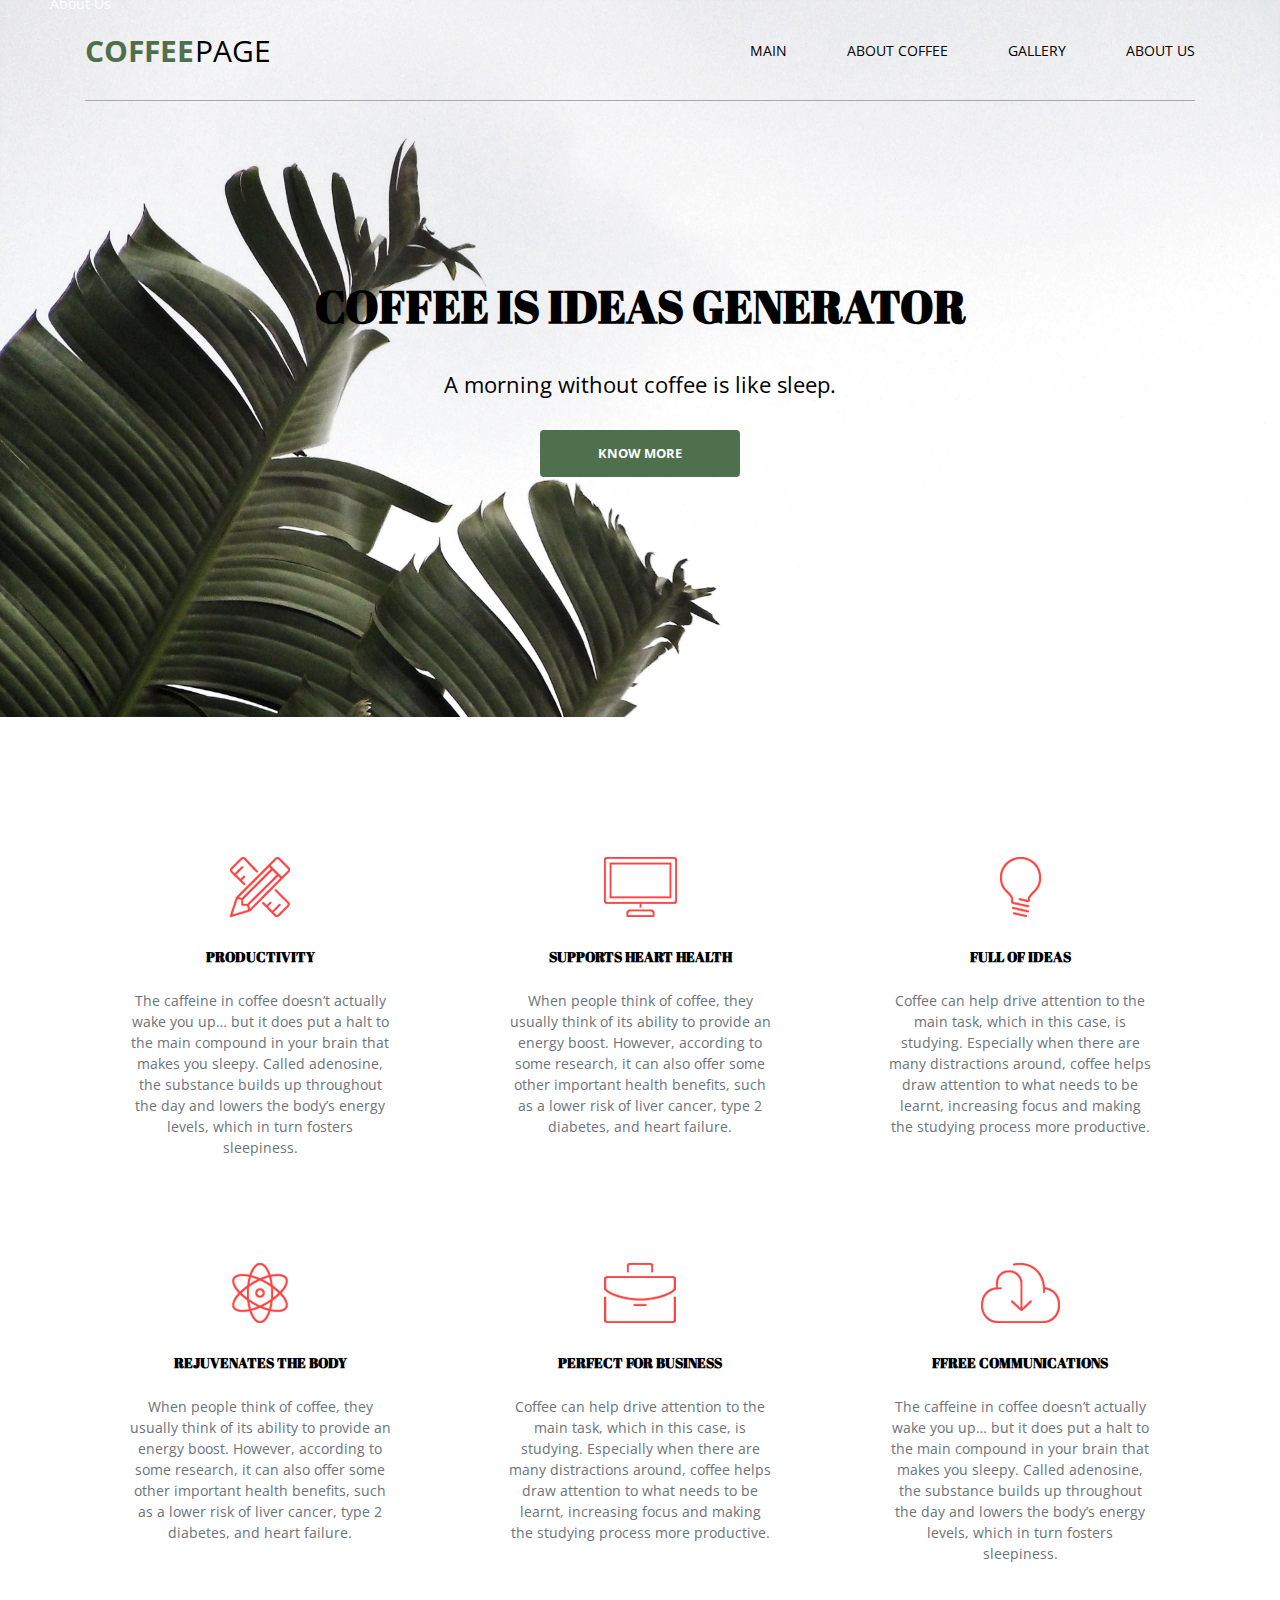
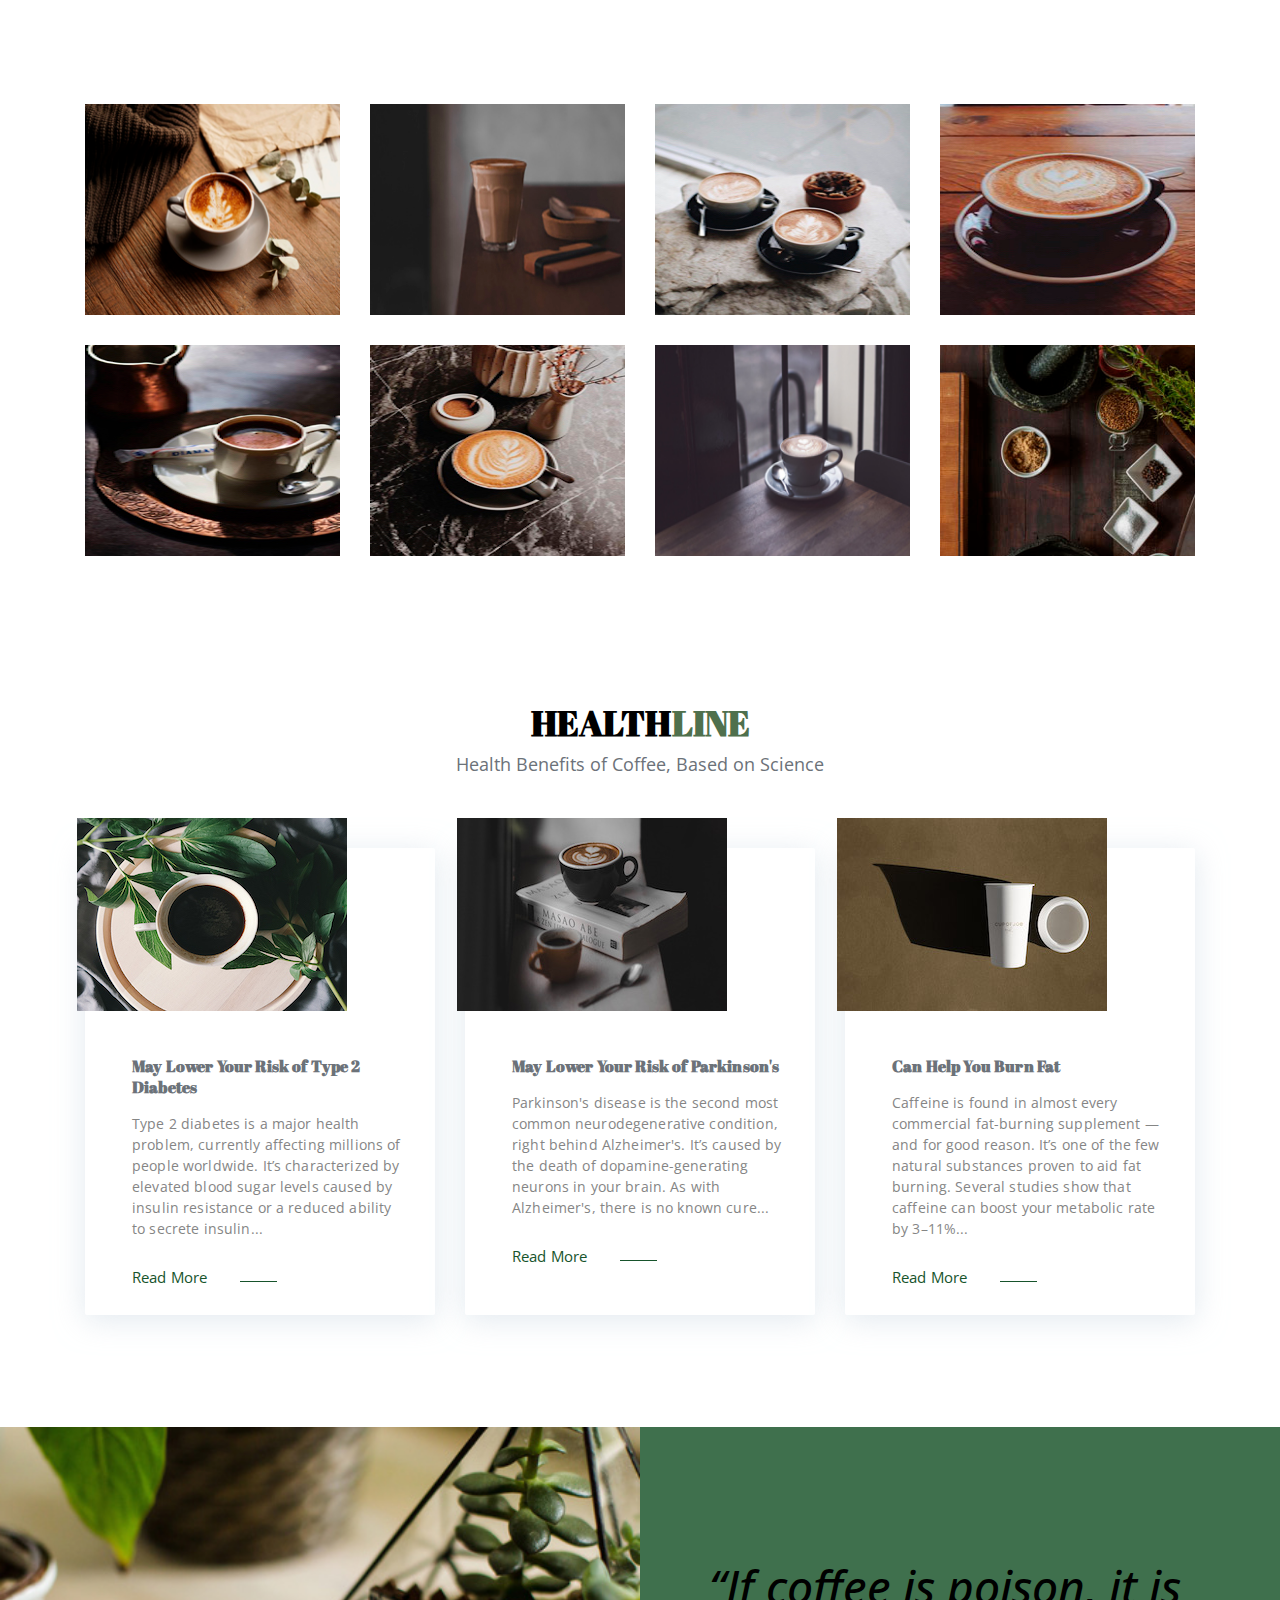
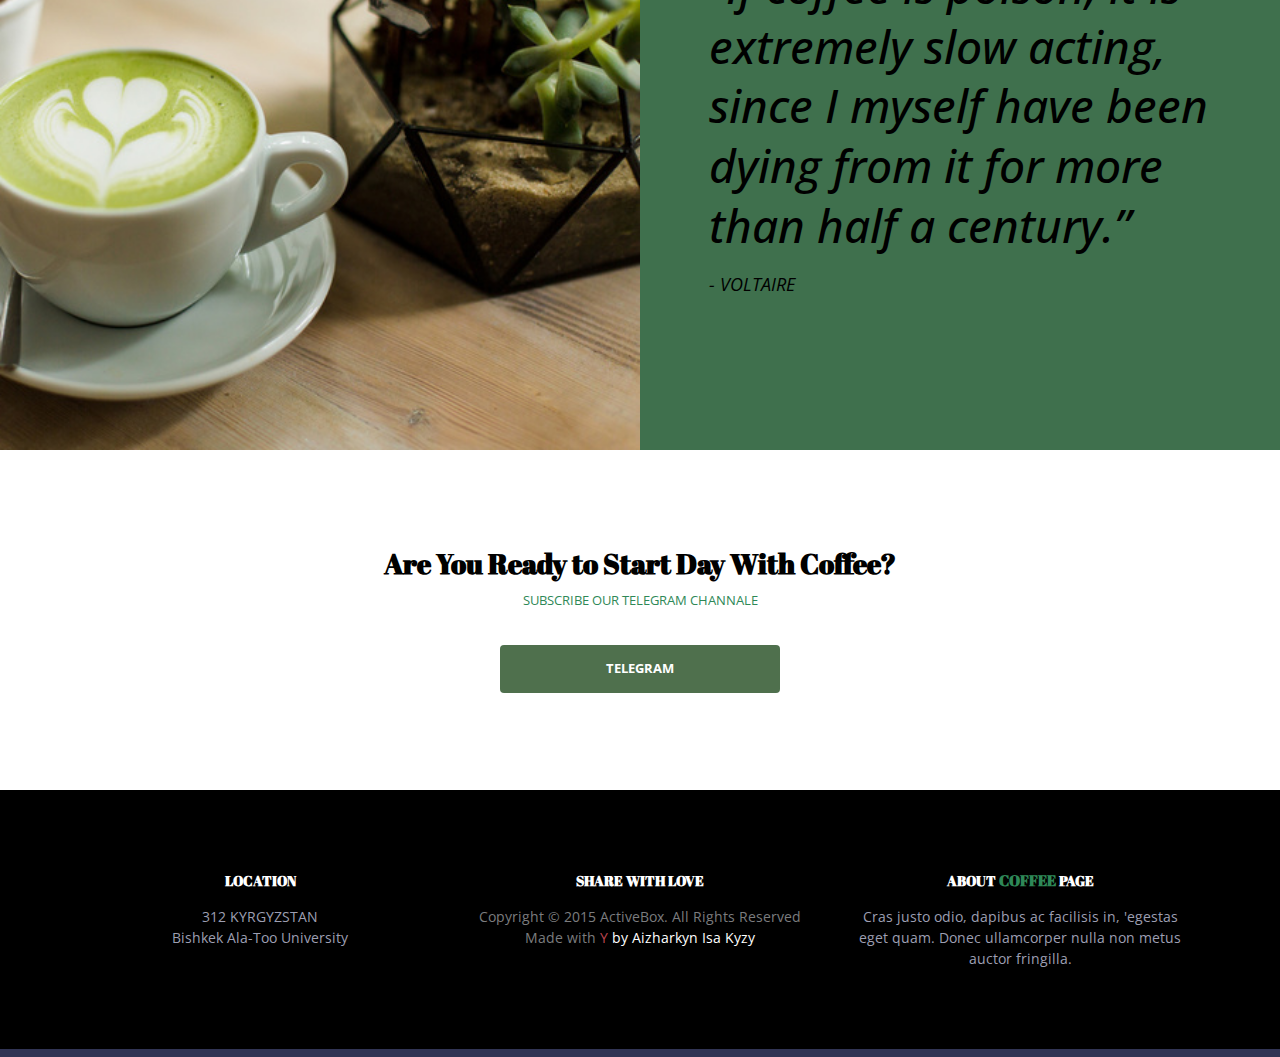
<file: index.html>
<!DOCTYPE html>
<html lang="en">
<head>
    <meta charset="UTF-8">
    <meta name="viewport" content="width=device-width, initial-scale=1">
    <meta name="description" content="Главный загoловок страницы">
    <meta name="keywords" content="верстка, качественная, быстрая, современая, сайт визитка">
    <!-- Favicon -->
     <link rel="icon" href="//COFFEEPAGE/assets/templates/wp/images/logo-footer.png" type="image/x-icon">
    <link rel="shortcut icon" href="//wayup.in/assets/templates/wp/images/logo-footer.png" type="image/x-icon">
    <!--OG Tags -->
    <meta property="og:title" content="Главный загoловок страницы">
    <meta property="og:description" content='Lorem inpum'>
    <meta property="og:type" content="article">
    <meta property="og:image" content="https://wayup.in/assets/cache/images/650x527-lm31-smm.5f3.png" >
    <meta property="og:site_name" content="COFFEEPAGE">
    <title>COFFEEPAGE</title>
    <!-- Font Icons -->
    <link rel="stylesheet" href="https://use.fontawesome.com/releases/v5.0.9/css/all.css" integrity="sha384-5SOiIsAziJl6AWe0HWRKTXlfcSHKmYV4RBF18PPJ173Kzn7jzMyFuTtk8JA7QQG1" crossorigin="anonymous">
    <!-- Google Fonts -->
    <link href="https://fonts.googleapis.com/css?family=Open+Sans:400,400i,700,700i&display=swap" rel="stylesheet">
    <link href="https://fonts.googleapis.com/css?family=Abril+Fatface&display=swap" rel="stylesheet">
     <!-- Bootstrap Reboot CSS -->
    <link rel="stylesheet" href="css/bootstrap-reboot.min.css">
    <!-- Jqery -->
    <script src="js/jquery-3.4.1.min.js"></script>
    <!-- Bootstrap CSS -->
    <link rel="stylesheet" href="css/bootstrap.min.css">
    <!-- Main CSS -->
    <link rel="stylesheet" href="css/main.css">
</head>
<body>
    <div class="note-active-modal-menu" id="mobile-menu">
        <ul class="ul-mobile-menu">
            <li class="menu__item-moblie">
                <a href="index.html" class="menu__link-mobile">
                    Main
                </a>
            </li>
            <li class="menu__item-moblie">
                <a href="aboutcoffee.html" target="_blank" class="menu__link-mobile">
                    About Coffee
                </a>
            </li>
            <li class="menu__item-moblie">
                <a href="gallery.html" target="_blank" class="menu__link-mobile">
                    Gallery
                </a>
            </li>
            <li class="menu__item-moblie">
                <a href="aboutus.html" class="menu__link-mobile">
                    About Us
                </a>
            </li>
        </ul>
    </div>
    <header class="header" id="header">
        <div class="container">
            <div class="row align-items-center">
                <div class="col-lg-3 text-center text-lg-left">
                    <a href="#" class="logo">
                        <span>
                            COFFEE
                        </span>
                        PAGE
                    </a>
                </div>
                <div class="mobile-menu">
                    <a href="#" class="menu-btn">
                        <span></span>
                    </a>
                </div>
                <div class="col-lg-9">
                    <nav class="menu">
                        <ul class="menu__list d-flex justify-content-center justify-content-lg-end">
                            <li class="menu__item">
                                <a href="index.html" class="menu__link">
                                    Main
                                </a>
                            </li>
                            <li class="menu__item">
                                <a href="aboutcoffee.html" target="_blank" class="menu__link">
                                    About Coffee
                                </a>
                            </li>
                            <li class="menu__item">
                                <a href="gallery.html" target="_blank" class="menu__link">
                                    Gallery
                                </a>
                            </li>
                            <li class="menu__item">
                                <a href="aboutus.html" class="menu__link">
                                    About Us
                                </a>
                            </li>
                        </ul>
                    </nav>
                </div>
            </div>
            <div class="row">
                <div class="col">
                    <div class="offer">
                        <h1 class="offer__title">
                            COFFEE IS IDEAS GENERATOR
                        </h1>
                        <p class="offer__text">
                            A morning without coffee is like sleep.
                        </p>
                        <a href="aboutcoffee.html" target="_blank" class="offer__btn btn">
                            Know more
                        </a>
                    </div>
                </div>
            </div>
        </div>
    </header>
    <!-- Features -->
    <section class="features" id="features">
        <div class="container">
            <div class="row">
                <div class="col-md-6 col-lg-4">
                    <div class="feature">
                        <img src="img/easily.png" alt="pensil" class="feature__icon">
                        <h4 class="feature__title">
                            productivity
                        </h4>
                        <p class="feature__text">
                            The caffeine in coffee doesn’t actually wake you up… but it does put a halt to the main compound in your brain that makes you sleepy. Called adenosine, the substance builds up throughout the day and lowers the body’s energy levels, which in turn fosters sleepiness.
                        </p>
                    </div>
                </div>
                <div class="col-md-6 col-lg-4">
                    <div class="feature">
                        <img src="img/ready.png" alt="display" class="feature__icon">
                        <h4 class="feature__title">
                            Supports Heart Health
                        </h4>
                        <p class="feature__text">
                            When people think of coffee, they usually think of its ability to provide an energy boost. However, according to some research, it can also offer some other important health benefits, such as a lower risk of liver cancer, type 2 diabetes, and heart failure.
                        </p>
                    </div>
                </div>
                <div class="col-md-6 col-lg-4">
                    <div class="feature">
                        <img src="img/full.png" alt="idea" class="feature__icon">
                        <h4 class="feature__title">
                            FULL OF IDEAS
                        </h4>
                        <p class="feature__text">
                            Coffee can help drive attention to the main task, which in this case, is studying. Especially when there are many distractions around, coffee helps draw attention to what needs to be learnt, increasing focus and making the studying process more productive.
                        </p>
                    </div>
                </div>
                <div class="col-md-6 col-lg-4">
                    <div class="feature">
                        <img src="img/smart.png" alt="smart" class="feature__icon">
                        <h4 class="feature__title">
                            Rejuvenates the body
                        </h4>
                        <p class="feature__text">
                            When people think of coffee, they usually think of its ability to provide an energy boost. However, according to some research, it can also offer some other important health benefits, such as a lower risk of liver cancer, type 2 diabetes, and heart failure.
                        </p>
                    </div>
                </div>
                <div class="col-md-6 col-lg-4">
                    <div class="feature">
                        <img src="img/perfect.png" alt="bag" class="feature__icon">
                        <h4 class="feature__title">
                            PERFECT FOR BUSINESS
                        </h4>
                        <p class="feature__text">
                            Coffee can help drive attention to the main task, which in this case, is studying. Especially when there are many distractions around, coffee helps draw attention to what needs to be learnt, increasing focus and making the studying process more productive.
                        </p>
                    </div>
                </div>
                <div class="col-md-6 col-lg-4">
                    <div class="feature">
                        <img src="img/free.png" alt="cloud" class="feature__icon">
                        <h4 class="feature__title">
                            FFREE communications
                        </h4>
                        <p class="feature__text">
                            The caffeine in coffee doesn’t actually wake you up… but it does put a halt to the main compound in your brain that makes you sleepy. Called adenosine, the substance builds up throughout the day and lowers the body’s energy levels, which in turn fosters sleepiness.
                        </p>
                    </div>
                </div>
            </div>
        </div>
    </section>
    <!-- Pictures -->
    <section class="picture" id="picture">
        <div class="container">
            <div class="row">
                <div class="col-sm-6 col-lg-3 d-flex justify-content-center">
                    <div class="slide">
                        <img src="img/coffee_uni1.jpg" alt="picture" class="slide__img">
                        <div class="slide__overlay">
                            <h4 class="slide__title">
                                Cappuccino
                            </h4>
                            <a href="gallery.html" class="slide__link">
                                See More
                            </a>
                        </div>
                    </div>
                </div>
                <div class="col-sm-6 col-lg-3 d-flex justify-content-center">
                    <div class="slide">
                        <img src="img/latte.jpg" alt="picture" class="slide__img">
                        <div class="slide__overlay">
                            <h4 class="slide__title">
                                Latte
                            </h4>
                            <a href="gallery.html" class="slide__link">
                                See More
                            </a>
                        </div>
                    </div>
                </div>
                <div class="col-sm-6 col-lg-3 d-flex justify-content-center">
                    <div class="slide">
                        <img src="img/americano.jpg" alt="picture" class="slide__img">
                        <div class="slide__overlay">
                            <h4 class="slide__title">
                                Frapuccino
                            </h4>
                            <a href="gallery.html" class="slide__link">
                                See More
                            </a>
                        </div>
                    </div>
                </div>
                <div class="col-sm-6 col-lg-3 d-flex justify-content-center">
                    <div class="slide">
                        <img src="img/coffee_uni4.jpg" alt="picture" class="slide__img">
                        <div class="slide__overlay">
                            <h4 class="slide__title">
                                Flat White
                            </h4>
                            <a href="gallery.html" class="slide__link">
                                See More
                            </a>
                        </div>
                    </div>
                </div>
                <div class="col-sm-6 col-lg-3 d-flex justify-content-center">
                    <div class="slide">
                        <img src="img/coffee_uni2.jpg" alt="picture" class="slide__img">
                        <div class="slide__overlay">
                            <h4 class="slide__title">
                                Espresso
                            </h4>
                            <a href="gallery.html" class="slide__link">
                                See More
                            </a>
                        </div>
                    </div>
                </div>
                <div class="col-sm-6 col-lg-3 d-flex justify-content-center">
                    <div class="slide">
                        <img src="img/coffee_uni3.jpg" alt="picture" class="slide__img">
                        <div class="slide__overlay">
                            <h4 class="slide__title">
                                Long Black
                            </h4>
                            <a href="gallery.html" class="slide__link">
                                See More
                            </a>
                        </div>
                    </div>
                </div>
                <div class="col-sm-6 col-lg-3 d-flex justify-content-center">
                    <div class="slide">
                        <img src="img/espresso.jpg" alt="picture" class="slide__img">
                        <div class="slide__overlay">
                            <h4 class="slide__title">
                                Macchiato
                            </h4>
                            <a href="gallery.html" class="slide__link">
                                See More
                            </a>
                        </div>
                    </div>
                </div>
                <div class="col-sm-6 col-lg-3 d-flex justify-content-center">
                    <div class="slide">
                        <img src="img/picture4.png" alt="picture" class="slide__img">
                        <div class="slide__overlay">
                            <h4 class="slide__title">
                                Irish Coffee
                            </h4>
                            <a href="gallery.html" class="slide__link">
                                See More
                            </a>
                        </div>
                    </div>
                </div>
            </div>
        </div>
    </section>
    <!-- Resume -->
    <section class="resume" id="resume">
        <div class="container">
            <div class="row">
                <div class="col text-center">
                    <h3 class="resume-title">
                        Health
                        <span>
                            line
                        </span>
                    </h3>
                    <p class="resume-title__desc">
                         Health Benefits of Coffee, Based on Science
                    </p>
                </div>
            </div>
            <div class="row">
                <div class="col-lg-4 d-flex justify-content-center">
                    <div class="card-actual">
                        <div class="card-actual__wrapper">
                            <div class="card-actual__item">
                                <img src="img/main3.jpg" alt="Компании" class="card-actual__img">
                                <div class="card-actual__overlay"></div>
                            </div>
                        </div>
                        <h3 class="card-actual__title">
                            May Lower Your Risk of Type 2 Diabetes
                        </h3>
                        <p class="card-actual__desc">
                            Type 2 diabetes is a major health problem, currently affecting millions of people worldwide.
                            It’s characterized by elevated blood sugar levels caused by insulin resistance or a reduced ability to secrete insulin...
                        </p>
                        <a href="aboutcoffee.html" target="_blank" class="card-actual__link">Read More</a>
                    </div>
                </div>
                <div class="col-lg-4 d-flex justify-content-center">
                    <div class="card-actual">
                        <div class="card-actual__wrapper">
                            <div class="card-actual__item">
                                <img src="img/recomended_2.jpg" alt="Компании" class="card-actual__img">
                                <div class="card-actual__overlay"></div>
                            </div>
                        </div>
                        <h3 class="card-actual__title">
                             May Lower Your Risk of Parkinson's
                        </h3>
                        <p class="card-actual__desc">
                            Parkinson's disease is the second most common neurodegenerative condition, right behind Alzheimer's.
                            It’s caused by the death of dopamine-generating neurons in your brain.
                            As with Alzheimer's, there is no known cure...
                        </p>
                        <a href="aboutcoffee.html" target="_blank" class="card-actual__link">Read More</a>
                    </div>
                </div>
                <div class="col-lg-4 d-flex justify-content-center">
                    <div class="card-actual">
                        <div class="card-actual__wrapper">
                            <div class="card-actual__item">
                                <img src="img/main4.jpg" alt="Компании" class="card-actual__img">
                                <div class="card-actual__overlay"></div>
                            </div>
                        </div>
                        <h3 class="card-actual__title">
                            Can Help You Burn Fat
                        </h3>
                        <p class="card-actual__desc">
                            Caffeine is found in almost every commercial fat-burning supplement — and for good reason. It’s one of the few natural substances proven to aid fat burning.
                            Several studies show that caffeine can boost your metabolic rate by 3–11%...
                        </p>
                        <a href="aboutcoffee.html" target="_blank" class="card-actual__link">Read More</a>
                    </div>
                </div>
            </div>
        </div>
    </section>
    <!-- Coffee -->
    <section class="coffee" id="coffee">
        <div class="container-fluid container-fluid_plain">
            <div class="row no-gutters">
                <div class="col-lg-6">
                    <div class="coffee-area"></div>
                </div>
                <div class="col-lg-6">
                    <blockquote class="quote">
                        <h6 class="quote__text">
                            “If coffee is poison, it is extremely slow acting,
                            since I myself have been dying from it for more than half a century.”
                        </h6>
                        <cite class="quote__positon">
                            - Voltaire
                        </cite>
                    </blockquote>
                </div>
            </div>
        </div>
    </section>
    <section class="start" id="start">
        <div class="container">
            <div class="row">
                <div class="col">
                    <div class="starts text-center">
                        <h2 class="starts__title">
                            Are You Ready to Start Day With Coffee?
                        </h2>
                        <p class="starts__text">
                            Subscribe Our Telegram
                            <span>
                                Channale
                            </span>
                        </p>
                        <a href="tg://t.me/coffeemuraveyI" class="starts__btn btn">
                            Telegram
                        </a>
                    </div>
                </div>
            </div>
        </div>
    </section>
    <footer class="footer" id="footer">
        <div class="container">
            <div class="row text-center">
                <div class="col-lg-4">
                    <div class="contacts">
                        <h4 class="contacts__title">
                            Location
                        </h4>
                        <p class="contacts__text">
                            312 KYRGYZSTAN <br>
                            Bishkek Ala-Too University
                        </p>
                    </div>
                </div>
                <div class="col-lg-4">
                    <div class="contacts">
                        <h4 class="contacts__title">
                            Share with Love
                        </h4>
                        <p class="contacts__text">
                            <span class="contacts__share">
                                Copyright © 2015 ActiveBox. All Rights Reserved
                                Made with
                            </span>
                            <span class="contacts__letter">
                                Y
                            </span>
                            <span class="contacts__by">
                                by Aizharkyn Isa Kyzy
                            </span>
                        </p>
                    </div>
                </div>
                <div class="col-lg-4">
                    <div class="contacts">
                        <h4 class="contacts__title">
                            About <span>
                                Coffee
                            </span>
                            Page
                        </h4>
                        <p class="contacts__text">
                            Cras justo odio, dapibus ac facilisis in,
                            'egestas eget quam. Donec ullamcorper nulla non metus auctor fringilla.
                        </p>
                    </div>
                </div>
            </div>
        </div>
    </footer>

    <script src="js/main.js"></script>
</body>
</html>
</file>
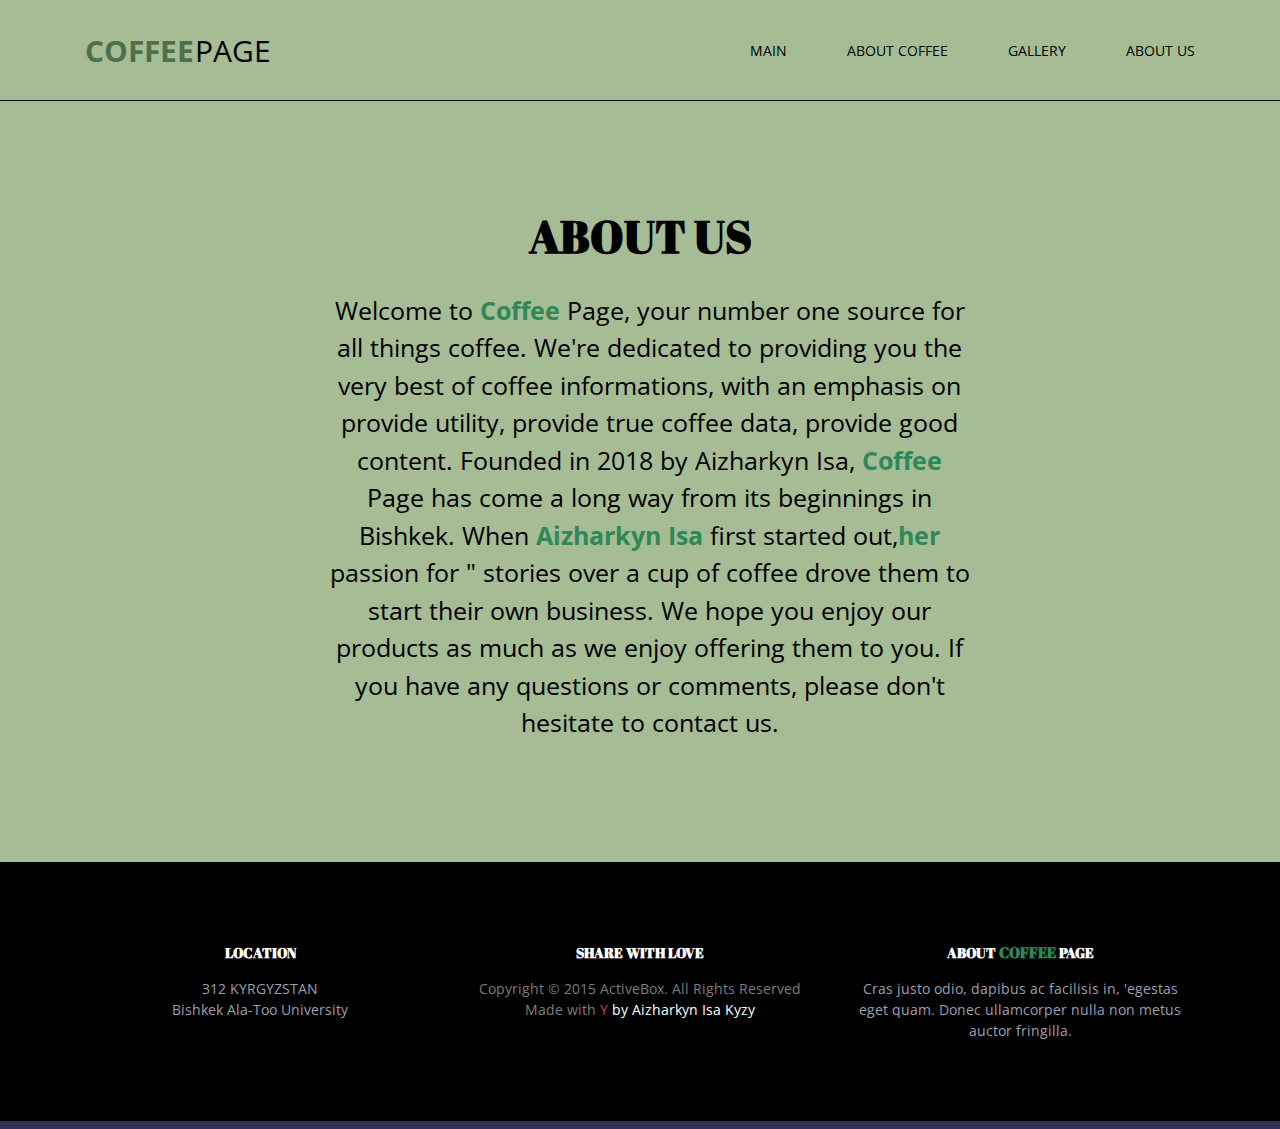
<file: aboutus.html>
<!DOCTYPE html>
<html lang="en">
<head>
    <meta charset="UTF-8">
    <meta name="viewport" content="width=device-width, initial-scale=1">
    <meta name="description" content="Главный загoловок страницы">
    <meta name="keywords" content="верстка, качественная, быстрая, современая, сайт визитка">
    <!--Favicon -->
    <link rel="icon" href="//benelli/assets/templates/wp/images/logo-footer.png" type="image/x-icon">
    <link rel="shortcut icon" href="//wayup.in/assets/templates/wp/images/logo-footer.png" type="image/x-icon">
    <!--OG Tags -->
    <meta property="og:title" content="Главный загoловок страницы">
    <meta property="og:description" content='Lorem inpum'>
    <meta property="og:type" content="article">
    <meta property="og:image" content="https://wayup.in/assets/cache/images/650x527-lm31-smm.5f3.png" >
    <meta property="og:site_name" content="ACTIVELIVE">
    <title>AboutUs</title>
    <!-- Font Icons -->
    <link rel="stylesheet" href="https://use.fontawesome.com/releases/v5.0.9/css/all.css" integrity="sha384-5SOiIsAziJl6AWe0HWRKTXlfcSHKmYV4RBF18PPJ173Kzn7jzMyFuTtk8JA7QQG1" crossorigin="anonymous">
    <!-- Google Fonts -->
    <link href="https://fonts.googleapis.com/css?family=Open+Sans:400,400i,700,700i&display=swap" rel="stylesheet">
    <link href="https://fonts.googleapis.com/css?family=Abril+Fatface&display=swap" rel="stylesheet">
     <!-- Bootstrap Reboot CSS -->
    <link rel="stylesheet" href="css/bootstrap-reboot.min.css">
    <!-- Bootstrap CSS -->
    <link rel="stylesheet" href="css/bootstrap.min.css">
    <!-- Main CSS -->
    <link rel="stylesheet" href="css/main.css">
</head>
<body>
    <header class="header3" id="header3">
        <div class="container">
            <div class="row align-items-center">
                <div class="col-lg-3 text-center text-lg-left">
                    <a href="#" class="logo">
                        <span>
                            COFFEE
                        </span>
                        PAGE
                    </a>
                </div>
                <div class="col-lg-9">
                    <nav class="menu">
                        <ul class="menu__list d-flex justify-content-center justify-content-lg-end">
                            <li class="menu__item">
                                <a href="index.html" class="menu__link">
                                    Main
                                </a>
                            </li>
                            <li class="menu__item">
                                <a href="aboutcoffee.html" target="_blank" class="menu__link">
                                    About Coffee
                                </a>
                            </li>
                            <li class="menu__item">
                                <a href="gallery.html" target="_blank" class="menu__link">
                                    Gallery
                                </a>
                            </li>
                            <li class="menu__item">
                                <a href="aboutus.html" class="menu__link">
                                    About Us
                                </a>
                            </li>
                        </ul>
                    </nav>
                </div>
            </div>
        </div>
        <div class="row">
            <div class="col">
                <div class="aboutus">
                    <h1 class="aboutus__title text-center">
                        About
                        <span>
                            us
                        </span>
                    </h1>
                </div>
            </div>
        </div>
        <div class="row">
            <div class="col-lg-3"></div>
            <div class="col-lg-7">
                <div class="aboutus__wrap">
                    <p class="aboutus__text">
                        Welcome to  <span>Coffee </span>Page, your number one source for all things coffee. We're dedicated to providing you the very best of coffee informations, with an emphasis on
                        provide utility,
                        provide true coffee data,
                        provide good content.
                        Founded in 2018 by Aizharkyn Isa, <span>Coffee </span>Page has come a long way from its beginnings in Bishkek. When <span>Aizharkyn Isa</span> first started out,<span>her</span> passion for "
                        stories over a cup of coffee drove them to start their own business.
                        We hope you enjoy our products as much as we enjoy offering them to you. If you have any questions or comments, please don't hesitate to contact us.
                    </p>
                </div>
            </div>
            <div class="col-lg-3"></div>
        </div>
    </header>
    <footer class="footer" id="footer">
        <div class="container">
            <div class="row text-center">
                <div class="col-lg-4">
                    <div class="contacts">
                        <h4 class="contacts__title">
                            Location
                        </h4>
                        <p class="contacts__text">
                            312 KYRGYZSTAN <br>
                            Bishkek Ala-Too University
                        </p>
                    </div>
                </div>
                <div class="col-lg-4">
                    <div class="contacts">
                        <h4 class="contacts__title">
                            Share with Love
                        </h4>
                        <p class="contacts__text">
                            <span class="contacts__share">
                                Copyright © 2015 ActiveBox. All Rights Reserved
                                Made with
                            </span>
                            <span class="contacts__letter">
                                Y
                            </span>
                            <span class="contacts__by">
                                by Aizharkyn Isa Kyzy
                            </span>
                        </p>
                    </div>
                </div>
                <div class="col-lg-4">
                    <div class="contacts">
                        <h4 class="contacts__title">
                            About <span>
                                Coffee
                            </span>
                            Page
                        </h4>
                        <p class="contacts__text">
                            Cras justo odio, dapibus ac facilisis in,
                            'egestas eget quam. Donec ullamcorper nulla non metus auctor fringilla.
                        </p>
                    </div>
                </div>
            </div>
        </div>
    </footer>
</body>
</html>
</file>
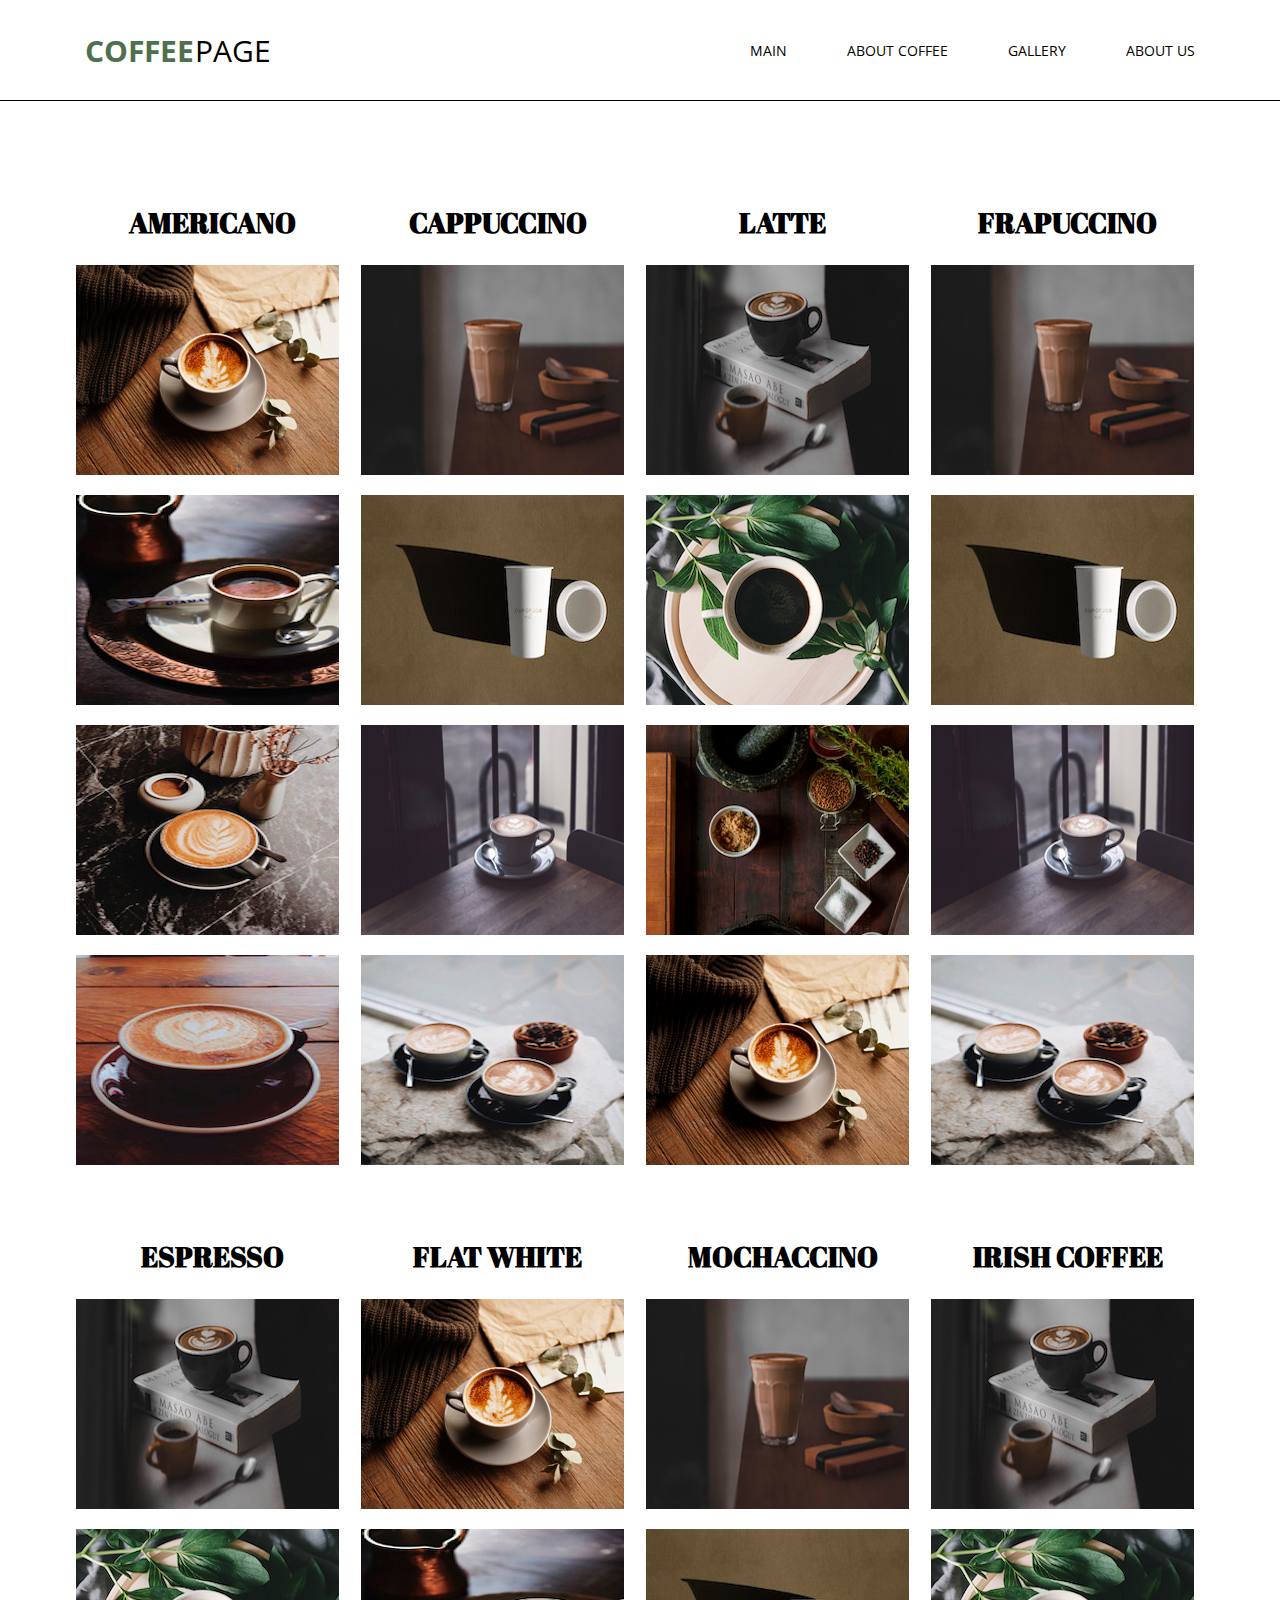
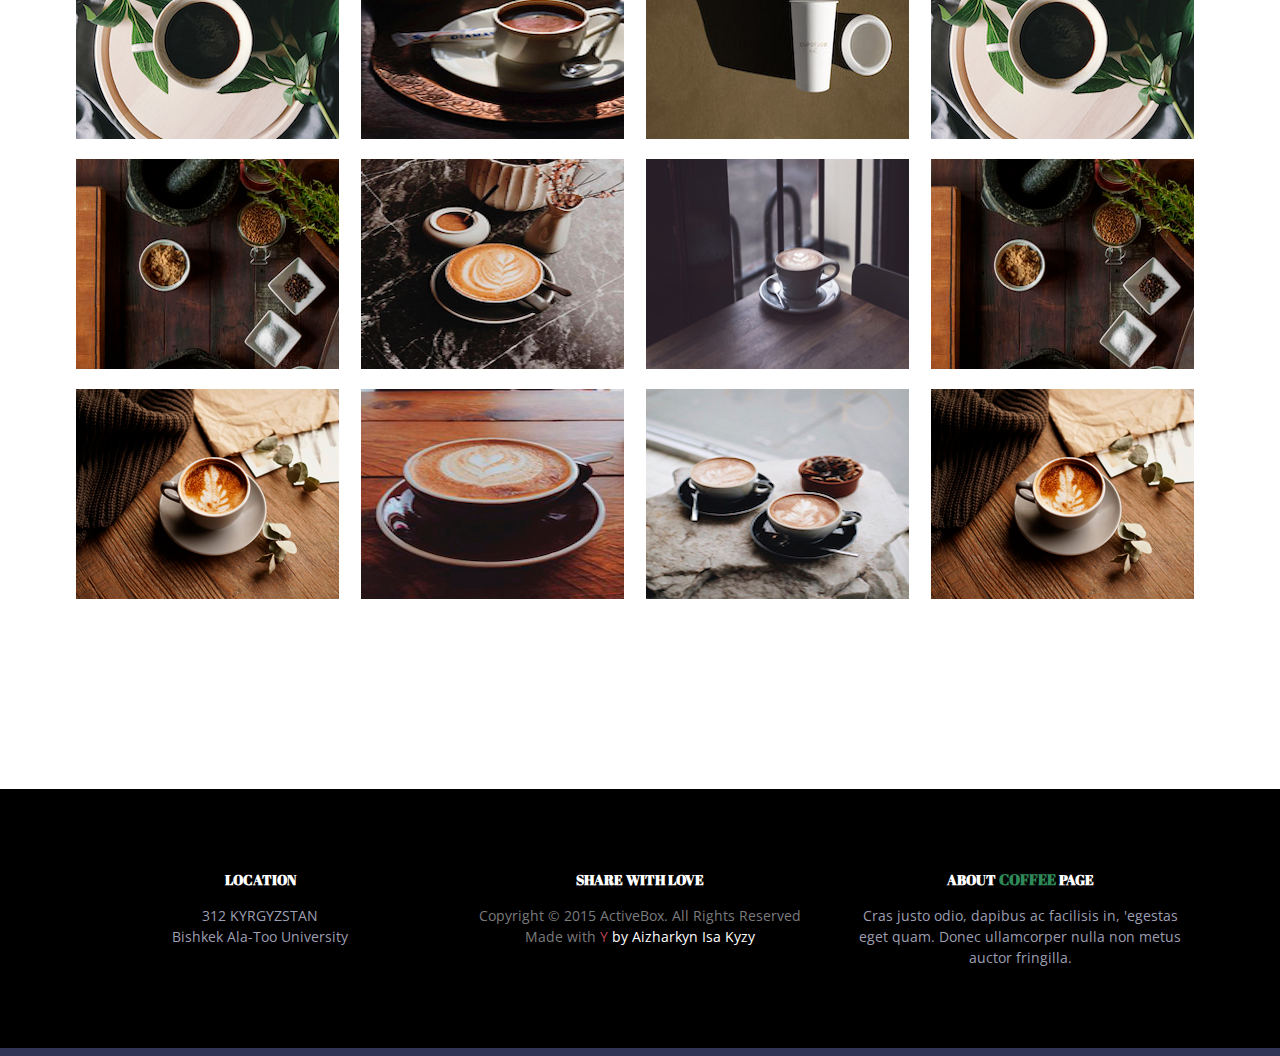
<file: gallery.html>
<!DOCTYPE html>
<html lang="en">
<head>
    <meta charset="UTF-8">
    <meta name="viewport" content="width=device-width, initial-scale=1.0">
    <meta http-equiv="X-UA-Compatible" content="ie=edge">
    <title>Gallery</title>
    <!--Favicon -->
    <link rel="icon" href="//benelli/assets/templates/wp/images/logo-footer.png" type="image/x-icon">
    <link rel="shortcut icon" href="//wayup.in/assets/templates/wp/images/logo-footer.png" type="image/x-icon">
    <!--OG Tags -->
    <meta property="og:title" content="Главный загoловок страницы">
    <meta property="og:description" content='Lorem inpum'>
    <meta property="og:type" content="article">
    <meta property="og:image" content="https://wayup.in/assets/cache/images/650x527-lm31-smm.5f3.png" >
    <meta property="og:site_name" content="ACTIVELIVE">
    <!-- Font Icons -->
    <link rel="stylesheet" href="https://use.fontawesome.com/releases/v5.0.9/css/all.css" integrity="sha384-5SOiIsAziJl6AWe0HWRKTXlfcSHKmYV4RBF18PPJ173Kzn7jzMyFuTtk8JA7QQG1" crossorigin="anonymous">
    <!-- Google Fonts -->
    <link href="https://fonts.googleapis.com/css?family=Open+Sans:400,400i,700,700i&display=swap" rel="stylesheet">
    <link href="https://fonts.googleapis.com/css?family=Abril+Fatface&display=swap" rel="stylesheet">
     <!-- Bootstrap Reboot CSS -->
    <link rel="stylesheet" href="css/bootstrap-reboot.min.css">
    <!-- Bootstrap CSS -->
    <link rel="stylesheet" href="css/bootstrap.min.css">
    <!-- Main CSS -->
    <link rel="stylesheet" href="css/main.css">
</head>
<body>
    <header class="header2" id="header2">
        <div class="container">
            <div class="row align-items-center">
                <div class="col-lg-3 text-center text-lg-left">
                    <a href="#" class="logo">
                        <span>
                            COFFEE
                        </span>
                        PAGE
                    </a>
                </div>
                <div class="col-lg-9">
                    <nav class="menu">
                        <ul class="menu__list d-flex justify-content-center justify-content-lg-end">
                            <li class="menu__item">
                                <a href="index.html" class="menu__link">
                                    Main
                                </a>
                            </li>
                            <li class="menu__item">
                                <a href="aboutcoffee.html" target="_blank" class="menu__link">
                                    About Coffee
                                </a>
                            </li>
                            <li class="menu__item">
                                <a href="gallery.html"  target="_blank" class="menu__link">
                                    Gallery
                                </a>
                            </li>
                            <li class="menu__item">
                                <a href="aboutus.html" class="menu__link">
                                    About Us
                                </a>
                            </li>
                        </ul>
                    </nav>
                </div>
            </div>
        </div>
        <div class="gallery">
            <div class="container">
                <div class="row">
                    <div class="col-sm-6 col-lg-3 d-flex justify-content-center">
                        <div class="general-wrap">
                            <h2 class="photos-title">
                                Americano
                            </h2>
                            <div class="photos-wrap">
                                <img src="img/cof1.jpg" alt="picture" class="photos-wrap__img">
                                <img src="img/cof2.jpg" alt="picture" class="photos-wrap__img">
                                <img src="img/cof3.jpg" alt="picture" class="photos-wrap__img">
                                <img src="img/cof4.jpg" alt="picture" class="photos-wrap__img">
                            </div>
                        </div>
                    </div>
                <div class="col-sm-6 col-lg-3 d-flex justify-content-center">
                    <div class="general-wrap">
                        <h2 class="photos-title">
                            Cappuccino
                        </h2>
                        <div class="photos-wrap">
                            <img src="img/cof5.jpg" alt="picture" class="photos-wrap__img">
                            <img src="img/cof6.jpg" alt="picture" class="photos-wrap__img">
                            <img src="img/cof7.jpg" alt="picture" class="photos-wrap__img">
                            <img src="img/cof8.jpg" alt="picture" class="photos-wrap__img">
                        </div>
                    </div>
                </div>
                <div class="col-sm-6 col-lg-3 d-flex justify-content-center">
                    <div class="general-wrap">
                        <h2 class="photos-title">
                            Latte
                        </h2>
                        <div class="photos-wrap">
                            <img src="img/cof9.jpg" alt="picture" class="photos-wrap__img">
                            <img src="img/cof10.jpg" alt="picture" class="photos-wrap__img">
                            <img src="img/cof11.png" alt="picture" class="photos-wrap__img">
                            <img src="img/coffee_uni1.jpg" alt="picture" class="photos-wrap__img">
                        </div>
                    </div>
                </div>
                <div class="col-sm-6 col-lg-3 d-flex justify-content-center">
                    <div class="general-wrap">
                        <h2 class="photos-title">
                            Frapuccino
                        </h2>
                        <div class="photos-wrap">
                            <img src="img/cof5.jpg" alt="picture" class="photos-wrap__img">
                            <img src="img/cof6.jpg" alt="picture" class="photos-wrap__img">
                            <img src="img/cof7.jpg" alt="picture" class="photos-wrap__img">
                            <img src="img/cof8.jpg" alt="picture" class="photos-wrap__img">
                        </div>
                    </div>
                </div>
                <div class="col-sm-6 col-lg-3 d-flex justify-content-center">
                    <div class="general-wrap">
                        <h2 class="photos-title">
                            Espresso
                        </h2>
                        <div class="photos-wrap">
                            <img src="img/cof9.jpg" alt="picture" class="photos-wrap__img">
                            <img src="img/cof10.jpg" alt="picture" class="photos-wrap__img">
                            <img src="img/cof11.png" alt="picture" class="photos-wrap__img">
                            <img src="img/coffee_uni1.jpg" alt="picture" class="photos-wrap__img">
                        </div>
                    </div>
                </div>
                <div class="col-sm-6 col-lg-3 d-flex justify-content-center">
                    <div class="general-wrap">
                        <h2 class="photos-title">
                            Flat White
                        </h2>
                        <div class="photos-wrap">
                            <img src="img/cof1.jpg" alt="picture" class="photos-wrap__img">
                            <img src="img/cof2.jpg" alt="picture" class="photos-wrap__img">
                            <img src="img/cof3.jpg" alt="picture" class="photos-wrap__img">
                            <img src="img/cof4.jpg" alt="picture" class="photos-wrap__img">
                        </div>
                    </div>
                </div>
                <div class="col-sm-6 col-lg-3 d-flex justify-content-center">
                    <div class="general-wrap">
                        <h2 class="photos-title">
                            Mochaccino
                        </h2>
                        <div class="photos-wrap">
                            <img src="img/cof5.jpg" alt="picture" class="photos-wrap__img">
                            <img src="img/cof6.jpg" alt="picture" class="photos-wrap__img">
                            <img src="img/cof7.jpg" alt="picture" class="photos-wrap__img">
                            <img src="img/cof8.jpg" alt="picture" class="photos-wrap__img">
                        </div>
                    </div>
                </div>
                    <div class="col-sm-6 col-lg-3 d-flex justify-content-center">
                        <div class="general-wrap">
                            <h2 class="photos-title">
                                Irish Coffee
                            </h2>
                            <div class="photos-wrap">
                                <img src="img/cof9.jpg" alt="picture" class="photos-wrap__img">
                                <img src="img/cof10.jpg" alt="picture" class="photos-wrap__img">
                                <img src="img/cof11.png" alt="picture" class="photos-wrap__img">
                                <img src="img/coffee_uni1.jpg" alt="picture" class="photos-wrap__img">
                            </div>
                        </div>
                    </div>
                </div>
            </div>
        </div>
    </header>
    <footer class="footer" id="footer">
        <div class="container">
            <div class="row text-center">
                <div class="col-lg-4">
                    <div class="contacts">
                        <h4 class="contacts__title">
                            Location
                        </h4>
                        <p class="contacts__text">
                            312 KYRGYZSTAN <br>
                            Bishkek Ala-Too University
                        </p>
                    </div>
                </div>
                <div class="col-lg-4">
                    <div class="contacts">
                        <h4 class="contacts__title">
                            Share with Love
                        </h4>
                        <p class="contacts__text">
                            <span class="contacts__share">
                                Copyright © 2015 ActiveBox. All Rights Reserved
                                Made with
                            </span>
                            <span class="contacts__letter">
                                Y
                            </span>
                            <span class="contacts__by">
                                by Aizharkyn Isa Kyzy
                            </span>
                        </p>
                    </div>
                </div>
                <div class="col-lg-4">
                    <div class="contacts">
                        <h4 class="contacts__title">
                            About <span>
                                Coffee
                            </span>
                            Page
                        </h4>
                        <p class="contacts__text">
                            Cras justo odio, dapibus ac facilisis in,
                            'egestas eget quam. Donec ullamcorper nulla non metus auctor fringilla.
                        </p>
                    </div>
                </div>
            </div>
        </div>
    </footer>
</body>
</html>
</file>
<file: css/main.css>
/* ------ Body ------ */
body {
    font-family: 'Open Sans', sans-serif;
    font-weight: 400;
    padding: 0;
    margin: 0;
    font-size: 14px;
    color: #6c7279;
}

div, p, form, input, a, textarea, span, button {
    box-sizing: border-box;
}

p {
    margin: 0;
}

a {
    text-decoration: none;
    color: #000;
    cursor: pointer;
}

a:hover {
    text-decoration: none;
}

a, button, input {
    transition: all 1s ease;

}

ul, li {
    display: block;
    padding: 0;
    margin: 0;
}

h1, h2, h3, h4, h5 {
    font-family: 'Abril Fatface', cursive;
    padding: 0;
    margin: 0;
    text-transform: uppercase;
    font-weight: 700;
    line-height: 1.57em;
}

h1 {
    font-size: 45px;
}

h2 {
    font-size: 28px;
}

h3 {
    font-size: 14px;
}

h4 {
    font-size: 14px;
}

h5 {
    font-size: 13px;
    font-weight: 400;
}

h6 {
    font-weight: none;
}
blockquote {
    margin: 0;
}

.container-fluid_plain {
    padding: 0;
}
.justify-content-between {
    justify-content: space-between;
}

.justify-content-around {
    justify-content: space-around
}

.align-items-center {
    align-items: center;
}

.text-center {
    text-align: center;
}

.btn {
    max-width: 200px;
    width: 100%;
    padding: 13px 0;
    text-align: center;
    text-transform: uppercase;
    font-size: 13px;
    font-weight: 700;
    color: #fff;
    background: #4F704D;
}

.btn:hover {
    color: #fff;
    background:  #9DC183;
}

.container {
    width: 1170px;
    margin: 0 auto;
}

/* ------Header ------ */

.header {
    background: url('../img/main6.jpg') no-repeat top center/cover;
    padding-top: 28px;
    padding-bottom: 240px;
}

.logo {
    font-size: 30px;
    color: #000;
    letter-spacing: 0em;
}

.logo:hover {
    color: #000;
    text-decoration: none;
}

.logo span {
    color: #4F704D;
    font-weight: 700;
    margin-right: -7px;
}

.menu__item:last-child .menu__link {
    padding-right: 0;
}

.menu__link {
    font-size: 14px;
    text-transform: uppercase;
    padding: 0 30px 37px 30px;
    border-bottom: 3px solid transparent;
}

.menu__link:hover {
    text-decoration: none;
    color: #000;
    border-bottom: 2px solid rgb(63,122,77);
}

.offer {
    text-align: center;
    color: #000;
    margin-top: 27px;
    padding-top: 170px;
    border-top: 1px solid #A9A9A9;
}

.offer__text {
    font-size: 22px;
    margin-top: 26px;
    margin-bottom: 29px;
}

.mobile-menu {
    display: none;
    position: absolute;
    left: auto;
    right: 5%;
}

.menu-btn {
    padding: 0;
    display: block;
    width: 40px;
    height: 40px;
    background-color: #000;
    border-radius: 50px;
    position: relative;
}

.menu-btn span, .menu-btn span:before, .menu-btn span:after {
    display: block;
    width: 20px;
    height: 2px;
    background: #fff;
    position: absolute;
    top: 50%;
    left: 50%;
    margin-left: -10px;
    margin-top: -1px;
    transition: all 0.4s linear;
}

.menu-btn span:before, .menu-btn span:after {
    content: '';
}

.menu-btn span:before {
    transform: translateY(-5px);
}

.menu-btn span:after {
    transform: translateY(5px);
}
/* ------ Features ------ */

.features {
    padding-top: 55px;
    padding-bottom: 120px;
}

.feature {
    text-align: center;
    margin: 65px auto 0 auto;
    max-width: 302px;
    width: 100%;
    padding: 20px;
    position: relative;
}

.feature::before {
    content: '';
    position: absolute;
    top: 2%;
    right: 2%;
    left: 2%;
    bottom: 2%;
    border-top: 2px solid #9DC183;
    border-bottom: 2px solid #9DC183;
    transition: 0.2s;
    transform: scaleX(0);
}

.feature:hover::before {
    transform: scale(1);
}

.feature::after {
    content: '';
    position: absolute;
    top: 2%;
    right: 2%;
    left: 2%;
    bottom: 2%;
    border-left: 2px solid #9DC183;
    border-right: 2px solid #9DC183;
    transition: 0.2s;
    transform: scaleY(0);
}

.feature:hover::before ,
.feature:hover::after {
    transform: scale(1);
}

.feature__title {
    margin-top: 29px;
    margin-bottom: 22px;
    color: #000;
}

.feature__text{
    font-size: 14px;
    color: #6c7279;
}

/* ------ Pictures ------ */

.picture {
    padding-bottom: 60px;
}

.slide {
    position: relative;
    margin-bottom: 30px;
}

.slide__img {
    max-width: 263px;
    height: 211px;
    width: 100%;
}

.slide__overlay {
    width: 100%;
    height: 100%;
    background: rgba(12, 11, 11, 0.34);
    position: absolute;
    top: 0;
    left: 0;
    display: flex;
    flex-direction: column;
    align-items: center;
    justify-content: center;
    color: #fff;
    opacity: 0;
    transition: all 0.5s ease;
}

.slide__overlay:hover {
    opacity: 1;
}

.slide__link {
    color: #fff;
    border-bottom: 1px transparent;
}

.slide__link:hover {
    color: #fff;
    border-bottom: 1px solid #fff;
}

/* ------ Resume ------ */

.resume {
    padding-top: 50px;
    padding-bottom: 112px;
    /* background-color: #f1f2fd; */
}

.resume-title {
    font-size: 35px;
    color: #000;
}

.resume-title span {
    font-size: 35px;
    color:  #4F704D;
    margin-left: -5px;
}

.resume-title__desc {
    font-size: 18px;
}

.actual-wrap__wrap {
    width: 50px;
    height: 50px;
    border-radius: 50%;
    background: #FFFFFF;
    box-shadow: 0px 5px 20px rgba(0, 163, 255, 0.2);
    padding: 16px 22px 16px 21px;
    margin-right: 25px;
    line-height: 125px;
}

.actual-wrap__wrap:hover {
    box-shadow: 0px 5px 20px rgba(0, 163, 255, 0.4);
}

.card-actual {
    max-width: 354px;
    margin-top: 70px;
    background: #FFFFFF;
    box-shadow: 0px 5px 30px rgba(206, 218, 228, 0.6);
    border-radius: 2px;
    padding: 193px 31px 30px 47px;
    position: relative;
    line-height: 0.01em;
}

.card-actual__date {
    display: inline-block;
    padding: 5px 18px;
    background: #26AFFF;
    box-shadow: 0px 5px 20px rgba(0, 163, 255, 0.4);
    border-radius: 2px;
    font-size: 10px;
    line-height: 130%;
    color: #fff;
    position: absolute;
    top: 27px;
    right: 7px;
}

 .card-actual__wrapper {
    position: absolute;
    top: -30px;
    left: -8px;
}

.card-actual__title {
    margin-top: 15px;
    font-style: normal;
    font-weight: bold;
    font-size: 16px;
    line-height: 130%;
    letter-spacing: 0.01em;
    text-transform: none;
}

.card-actual__desc {
    font-style: normal;
    font-weight: normal;
    font-size: 14px;
    line-height: 150%;
    letter-spacing: 0.01em;
    color: #858585;
    margin-top: 15px;
    margin-bottom: 31px;
}

.card-actual__item {
    max-width: 270px;
    position: relative;
}

.card-actual__img {
    display: block;
}

.card-actual__overlay {
     position: absolute;
     width: 100%;
    height: 100%;
    display: flex;
    align-items: flex-end;
    bottom: 0;
    left: 0;
    opacity: 1;
    transition: all 0.5s ease;
}

.card-actual__link {
    position: relative;
    font-style: normal;
    font-weight: normal;
    font-size: 15px;
    line-height: 100%;
    letter-spacing: 0.01em;
    color:  #17542c;
}

.card-actual__link:after  {
    content: '';
    display: block;
    position: absolute;
    background: #17542c;
    width: 50%;
    height: 1px;
    bottom: 5px;
    right: -70px;
    font-weight: bold;
}

.card-actual__desc_line {
    margin-top: 50px;
}

.card-actual__link:hover {
    color: #000;
}

/* ------ Coffee ------ */

.coffee-area {
    background: url('../img/aj_uni4.jpg') no-repeat right top/cover;
    height: 100%;
    width: 100%;
}

.quote {
    padding: 130px 15px 152px 69px;
    background-color: #3F704D;

}

.quote__text {
    font-size: 46px;
    font-style: italic;
    color: #000;
    max-width: 506px;
    line-height: 1.3em;
    margin-bottom: 15px;
}

.quote__positon {
    font-size: 18px;
    font-weight: normal;
    text-transform: uppercase;
    color: #000;
}

/* ------Start ------ */

.start {
    padding-top: 92px;
    padding-bottom: 97px;
}

.starts__title {
    text-transform: none;
    color: #000;
}

.starts__text {
    text-transform: uppercase;
    font-size: 13px;
    margin-top: 5px;
    margin-bottom: 35px;
    color: #2E8857;
}

.starts__text span {
    color: #2E8857;
}

.starts__btn {
    max-width: 280px;
    width: 100%;
}

.starts__btn:hover {
    background-color: #000;
    color: #fff;
}

/* ------ Contact ------ */

.footer {
    padding-top: 80px;
    padding-bottom: 80px;
    color: #fff;
    background-color: #000;
    border-bottom: 8px solid #313454;
}

.contacts {
    max-width: 335px;
    margin: 0 auto;
}
.contacts__text {
    color: #9d9fb2;
    margin-top: 14px;
}

.contacts__text_white {
    color: #9d9fb2;
}

.contacts__share {
    color: #7b7c7e;
}

.contacts__by {
    color: #fff;
}

.contacts__letter {
    color: #ba434d;
}

.contacts__title span {
    color: #2E8857;
    font-size: 15px;
}

/* ------ About Coffee ------ */

.container {
    width: 1170px;
    margin: 0 auto;
}

.header1 {
    padding-top: 28px;
    padding-bottom: 120px;
    background: url('../img/list_uni2.jpg') no-repeat right/cover;
}

.about-coffee {
    margin-top: 27px;
    padding-top: 100px;
    border-top: 1px solid #000;
}

.coffee-story {
    max-width: 700px;
    width: 100%;
    margin-left: 50px;
}

.coffee-story__title {
    color: #000;
}

.coffee-story__title span {
    color: #2E8857;
}

.coffee-story__text {
    font-size: 15px;
    line-height: 150%;
    letter-spacing: 0.02em;
    margin-bottom: 20px;
}

.coffee-story__title2 {
    color: #000;
    letter-spacing: 0.02em;
    margin-bottom: 10px;
}

.coffee-story__text2 {
    font-size: 15px;
    line-height: 150%;
    letter-spacing: 0.02em;
    margin-bottom: 20px;
}

.img__wrap  {
    flex-direction: column;

}
.coffee-story__img_one {
    margin-left: 200px;
    margin-bottom: 100px;
}

.coffee-story__img_two {
    margin-left: 150px;
}

.coffee-story__img_three {
    margin-left: 250px;
}

.coffee-story__img_four {
    margin-left: 150px;
}

.coffee-story__img_five {
    margin-left: 300px;
}

/* ------ Gallery ------ */

.container {
    width: 1170px;
    margin: 0 auto;
}

.header2 {
    padding-top: 28px;
    padding-bottom: 120px;
}

.gallery {
    margin-top: 27px;
    padding-top: 100px;
    border-top: 1px solid #000;
}

.general-wrap {
    margin-bottom: 50px;
}
.photos-title {
    width: 100%;
    text-align: center;
    color: #000;
    margin-bottom: 20px;
}

.photos-wrap__img {
    margin-right: 10px;
    margin-bottom: 20px;
}

/* ------ About Us ------ */

.container {
    width: 1170px;
    margin: 0 auto;
}

.header3 {
    padding-top: 28px;
    padding-bottom: 120px;
    background-color: #A5BC95;
}

.aboutus {
    margin-top: 27px;
    padding-top: 100px;
    border-top: 1px solid #000;
}

.aboutus__title {
    color: #000;
}

.aboutus__text {
    color: #000;
    font-size: 25px;
    text-align: center;
    line-height: 150%;
    margin-right: 90px;
    margin-top: 20px;
}

.aboutus__text span {
    color: #2E8857;
    font-weight: bold;
}

.model-menu {
    margin-top: 30%;
    height: 300px;
    width: 300px;
    margin-left: 50%;
    transform: translateY(-50px);
    background: #000;
    z-index: 2;
}

.ul-mobile-menu {
    margin-top: 70px;
    align-items: center;
}

.menu__item-moblie {
    margin-left: 50px;
        margin-bottom: 20px;
}

.menu__link-mobile {
    color: #fff;
}

.menu__link-mobile:hover {
    color: green;
}

.note-active-modal-menu {
    position: absolute;
    transform: translateY(-200px);
    margin-left: 0;
    transition: 1s;
}
/* ------ Media Queris ------ */

/* 992-1200px */
@media screen and (max-width: 1200px) {
    .header {
        padding-bottom: 170px;
    }
    .offer {
        padding-top: 150px;
    }
    .menu {
        margin-top: 30px;
    }
    .resume {
        padding-top: 98px;
        padding-bottom: 88px;
    }
    .features {
        padding-top: 35px;
        padding-bottom: 60px;
    }
    .quote {
        padding: 90px 35px 80px 65px;
    }
    .picture {
        padding-bottom: 60px;
    }
    .contacts {
        margin-bottom: 20px;
    }
    .resume {
        padding-top: 20px;
    }
}
/* 768-992px */
@media screen and (max-width: 992px) {
    .offer {
        padding-top: 140px;
    }
    h1 {
        font-size: 40px;
    }
    h2 {
        font-size: 25px;
    }
    .logo {
        margin-bottom: 30px;
    }
    .people {
        margin-bottom: 30px;
    }
}

/* 576-768px */
@media screen and (max-width: 768px) {
    .people {
        margin-bottom: 30px;
    }
    .coffee-area {
        height: 400px;
    }
    .quote {
        padding: 40px 25px 50px 45px;
    }
    .coffee-area {
        height: 200px;
    }
    .quote__text {
        font-size: 27px;
    }
    .contacts {
        margin-bottom: 20px;
    }
}

/* 320-576px */
@media screen and (max-width: 576px) {
    .mobile-menu {
        display: block;
    }
    .menu-btn.menu-active span:before {
        width: 10px;
        transform: rotate(-45deg);
        transform-origin: left bottom;
    }
    .menu-btn.menu-active span:after {
        width: 10px;
        transform: rotate(45deg);
        transform-origin: left top;
    }
    /* .menu {
        visibility: hidden;
        opacity: 0;
    } */
    .menu-active {
        visibility: visible;
        opacity: 1;
        display: block;
    }
    .menu{
        display: none;
    }
    .header {
        padding-bottom: 60px;
    }
    .offer {
        border-top: none;
        padding-top: 50px;
    }
    h1 {
        font-size: 26px;
    }
    .offer__text {
        font-size: 20px;
    }
    .features {
        padding-top: 30px;
        padding-bottom: 50px;
    }
    .feature {
        margin-top: 30px;
    }
    .picture {
        padding-bottom: 50px;
    }
    .resume {
        padding-top: 50px;
        padding-bottom: 60px;
    }
    .quote__text {
        font-size: 20px;
    }
    .quote__positon {
        font-size: 11px;
    }
    .people {
        text-align: center;
    }
    .people__list {
        justify-content: center;
    }
    .container{
        width: 100%;
    }
    .quote {
        width: 100%;
        text-align: center;
    }
}

/* ------ Media Queris About Coffee  ------ */

/* 992-1200px */
@media screen and (max-width: 1200px) {
    .header1 {
        overflow:hidden;
        overflow-y:hidden;  /*для вертикального*/
        overflow-x:hidden;  /*для горизонтального*/
    }
    .img__wrap {
        margin-top: 90px;
    }
    .coffee-story__img_one {
        margin-left: 60px;
    }
    .coffee-story__img_two {
        margin-top: 50px;
    }
    .coffee-story__img_three {
        margin-top: 60px;
        margin-left: 15px;
    }
    .coffee-story__img_four {
        margin-top: 60px;
        margin-bottom: 100px;
        margin-right: 10px;
    }
    .coffee-story__img_five {
        margin-top: 90px;
        margin-left: 55px;
    }
}

/* 576-768px */
@media screen and (max-width: 768px)  {
    .header1 {
        overflow:hidden;
        overflow-y:hidden;  /*для вертикального*/
        overflow-x:hidden;  /*для горизонтального*/
    }
    .col-md {
        display: none;
    }
}

/* 320-576px */
@media screen and (max-width: 576px) {
    .header1 {
        overflow:hidden;
        overflow-y:hidden;  /*для вертикального*/
        overflow-x:hidden;  /*для горизонтального*/
    }
    .coffee-story {
        text-align: center;
        padding-right: 25%;
    }
}

/* ------ Media Queris Gallery  ------ */

/* 992-1200px */
@media screen and (max-width: 1200px) {
    .header2 {
        overflow:hidden;
        overflow-y:hidden;  /*для вертикального*/
        overflow-x:hidden;  /*для горизонтального*/
    }
    .photos-wrap__img {
        margin-right: 10px;
        margin-left: 10px;
        width: 100%;
        height: 100%;
    }
}

/* 320-576px */
@media screen and (max-width: 576px) {
    .gallery {
        margin-right: 10px;
    }
}

/* 320-576px */
@media screen and (max-width: 576px) {
    .aboutus__text {
        margin-left: 50px;
    }
}
</file>
